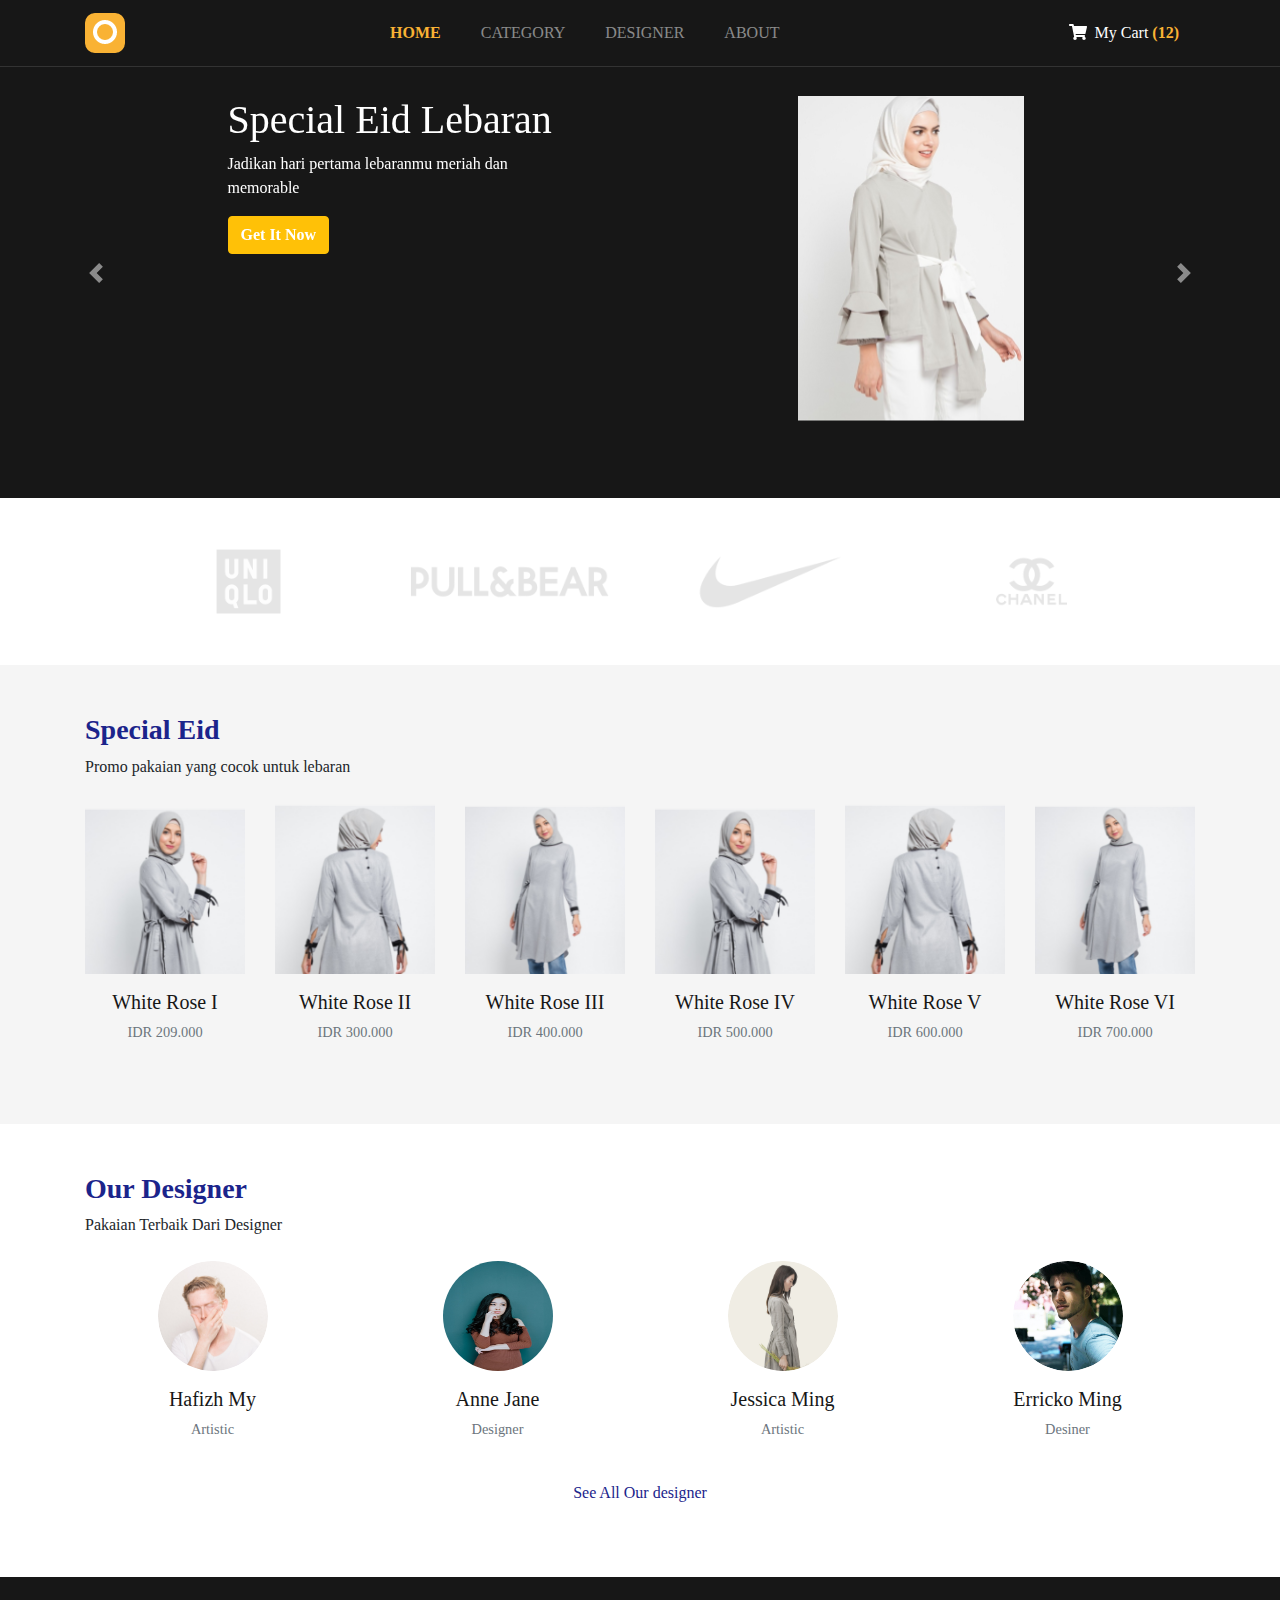
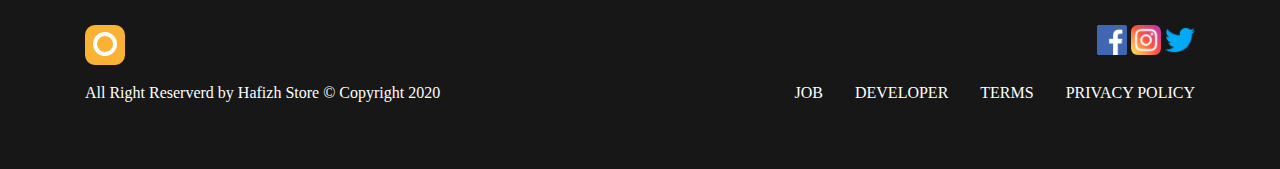
<file: index.html>
<!DOCTYPE html>
<html lang="en">

<head>
    <meta charset="UTF-8">
    <meta name="viewport" content="width=device-width, initial-scale=1.0">
    <meta http-equiv="X-UA-Compatible" content="ie=edge">

    <!-- CSS -->
    <link rel="stylesheet" href="css/bootstrap.css">
    <link rel="stylesheet" href="css/style.css">

    <!-- font awesome -->
    <link rel="stylesheet" href="fontawesome/js/all.min.js">
    <link rel="stylesheet" href="fontawesome/webfonts">

    <title>Hafizh Store</title>
</head>

<body>

    <!-- Navbar -->
    <nav class="navbar navbar-expand-sm navbar-dark fixed-top">
        <div class="container">
            <a class="navbar-brand" href="#">
                <img src="img/logo small.png">
            </a>
            <button class="navbar-toggler d-lg-none" type="button" data-toggle="collapse"
                data-target="#collapsibleNavId" aria-controls="collapsibleNavId" aria-expanded="false"
                aria-label="Toggle navigation">
                <span class="navbar-toggler-icon"></span>
            </button>
            <div class="collapse navbar-collapse" id="collapsibleNavId">
                <ul class="navbar-nav mr-auto mt-2 mt-lg-0 text-uppercase mx-auto">
                    <li class="nav-item active">
                        <a class="nav-link" href="index.html">Home</a>
                    </li>
                    <li class="nav-item">
                        <a class="nav-link" href="#">Category</a>
                    </li>
                    <li class="nav-item">
                        <a class="nav-link" href="#">Designer</a>
                    </li>
                    <li class="nav-item">
                        <a class="nav-link" href="#">About</a>
                    </li>
                </ul>
                <!-- Shopping cart -->
                <a href="" class="nav-link text-white"><i class="fas fa-shopping-cart mr-2"></i>My Cart
                    <span>(12)</span></a>
            </div>
        </div>
    </nav>
    <!-- akhir navbar -->


    <!-- carousel -->
    <div id="carouselId" class="carousel slide mt-5" data-ride="carousel">
        <div class="carousel-inner" role="listbox">
            <div class="container">
                <div class="carousel-item active">

                    <div class="row pt-5 justify-content-center">
                        <div class="col-9 col-sm-4 col-md-4 col-lg-4 offset-1">
                            <h1>Special Eid Lebaran</h1>
                            <p>Jadikan hari pertama lebaranmu
                                meriah dan memorable</p>
                            <a href="" class="btn btn-warning button">Get It Now</a>
                        </div>
                        <div class="col-3 col-sm-6 col-md-4 col-lg-4 d-none d-sm-block offset-2">
                            <img src="img/slider/SAVE_20200417_111113.png" alt="">
                        </div>
                    </div>

                </div>
                <div class="carousel-item">

                    <div class="row pt-5 justify-content-center">
                        <div class="col-9 col-sm-4 col-md-4 col-lg-4 offset-1">
                            <h1>Special Eid Lebaran</h1>
                            <p>Jadikan hari pertama lebaranmu
                                meriah dan memorable</p>
                            <a href="" class="btn btn-warning button">Get It Now</a>
                        </div>
                        <div class="col-3 col-sm-6 col-md-4 col-lg-4 d-none d-sm-block offset-2">
                            <img src="img/slider/d2.jpeg" alt="">
                        </div>
                    </div>

                </div>
                <div class="carousel-item">

                    <div class="row pt-5 justify-content-center">
                        <div class="col-9 col-sm-4 col-md-4 col-lg-4 offset-1">
                            <h1>Special Eid Lebaran</h1>
                            <p>Jadikan hari pertama lebaranmu
                                meriah dan memorable</p>
                            <a href="" class="btn btn-warning button">Get It Now</a>
                        </div>
                        <div class="col-3 col-sm-6 col-md-4 col-lg-4 d-none d-sm-block offset-2">
                            <img src="img/slider/p4.jpg" alt="">
                        </div>
                    </div>
                </div>

            </div>
        </div>
        <a class="carousel-control-prev" href="#carouselId" role="button" data-slide="prev">
            <span class="carousel-control-prev-icon" aria-hidden="true"></span>
            <span class="sr-only">Previous</span>
        </a>
        <a class="carousel-control-next" href="#carouselId" role="button" data-slide="next">
            <span class="carousel-control-next-icon" aria-hidden="true"></span>
            <span class="sr-only">Next</span>
        </a>
    </div>
    <!-- akhir carousel -->


    <!-- brands -->
    <section id="brands">
        <div class="container">
            <div class="row p-5">
                <div class="col-md-3 col-sm-12">
                    <img src="img/brands/uniqlo.png" alt="" class="img-fluid">
                </div>
                <div class="col-md-3 col-sm-12">
                    <img src="img/brands/pnb.png" alt="" class="img-fluid">
                </div>
                <div class="col-md-3 col-sm-12">
                    <img src="img/brands/nike.png" alt="" class="img-fluid">
                </div>
                <div class="col-md-3 col-sm-12">
                    <img src="img/brands/cc.png" alt="" class="img-fluid">
                </div>
            </div>
        </div>
    </section>
    <!-- akhir brands -->


    <!-- features -->
    <section id="features" class="p-5">
        <div class="container">
            <div class="row mb-2">
                <div class="col-md-12">
                    <h3>Special Eid</h3>
                    <p id="subtitle">Promo pakaian yang cocok untuk lebaran</p>
                </div>
            </div>

            <div class="row">
                <div class="col-6 col-md-4 col-lg-2">
                    <figure class="figure">
                        <div class="figure-img d-flex justify-content-center align-item-center">
                            <img src="img/features/p.png" class="figure-img img-fluid" alt="">
                            <a href="single-product.html" class="d-flex justify-content-center align-items-center">
                                <img src="img/icon tambah.png" alt="">
                            </a>
                        </div>
                        <figcaption class="figure-caption text-xs-right text-center">
                            <h5>White Rose I</h5>
                            <p>IDR 209.000</p>
                        </figcaption>
                    </figure>
                </div>
                <div class="col-6 col-md-4 col-lg-2">
                    <figure class="figure">
                        <div class="figure-img">
                            <img src="img/features/p3.png" class="figure-img img-fluid" alt="">
                            <a href="single-product.html" class="d-flex justify-content-center align-items-center">
                                <img src="img/icon tambah.png" alt="">
                            </a>
                        </div>
                        <figcaption class="figure-caption text-xs-right text-center">
                            <h5>White Rose II</h5>
                            <p>IDR 300.000</p>
                        </figcaption>
                    </figure>
                </div>
                <div class="col-6 col-md-4 col-lg-2">
                    <figure class="figure">
                        <div class="figure-img">
                            <img src="img/features/p4.png" class="figure-img img-fluid" alt="">
                            <a href="single-product.html" class="d-flex justify-content-center align-items-center">
                                <img src="img/icon tambah.png" alt="">
                            </a>
                        </div>
                        <figcaption class="figure-caption text-xs-right text-center">
                            <h5>White Rose III</h5>
                            <p>IDR 400.000</p>
                        </figcaption>
                    </figure>
                </div>
                <div class="col-6 col-md-4 col-lg-2">
                    <figure class="figure">
                        <div class="figure-img">
                            <img src="img/features/p.png" class="figure-img img-fluid" alt="">
                            <a href="single-product.html" class="d-flex justify-content-center align-items-center">
                                <img src="img/icon tambah.png" alt="">
                            </a>
                        </div>
                        <figcaption class="figure-caption text-xs-right text-center">
                            <h5>White Rose IV</h5>
                            <p>IDR 500.000</p>
                        </figcaption>
                    </figure>
                </div>
                <div class="col-6 col-md-4 col-lg-2">
                    <figure class="figure">
                        <div class="figure-img">
                            <img src="img/features/p3.png" class="figure-img img-fluid" alt="">
                            <a href="single-product.html" class="d-flex justify-content-center align-items-center">
                                <img src="img/icon tambah.png" alt="">
                            </a>
                        </div>
                        <figcaption class="figure-caption text-xs-right text-center">
                            <h5>White Rose V</h5>
                            <p>IDR 600.000</p>
                        </figcaption>
                    </figure>
                </div>
                <div class="col-6 col-md-4 col-lg-2">
                    <figure class="figure">
                        <div class="figure-img">
                            <img src="img/features/p4.png" class="figure-img img-fluid" alt="">
                            <a href="single-product.html" class="d-flex justify-content-center align-items-center">
                                <img src="img/icon tambah.png" alt="">
                            </a>
                        </div>
                        <figcaption class="figure-caption text-xs-right text-center">
                            <h5>White Rose VI</h5>
                            <p>IDR 700.000</p>
                        </figcaption>
                    </figure>
                </div>
            </div>
        </div>
    </section>
    <!-- akhir features -->


    <!-- Designer -->
    <section id="designer" class="p-5">
        <div class="container">
            <div class="row mb-2">
                <div class="col-md-12">
                    <h3>Our Designer</h3>
                    <p>Pakaian Terbaik Dari Designer</p>
                </div>
            </div>

            <div class="row">
                <div class="col-12 col-sm-12 col-md-6 col-lg-3 text-center">
                    <figure class="figure">
                        <div class="figure-img">
                            <img src="img/designers/d4.png" class="figure-img img-fluid rounded-circle" alt="">
                        </div>
                        <figcaption class="figure-caption text-xs-right text-center">
                            <h5>Hafizh My</h5>
                            <p id="profesi">Artistic</p>
                        </figcaption>
                    </figure>
                </div>
                <div class="col-12 col-sm-12 col-md-6 col-lg-3 text-center">
                    <figure class="figure">
                        <div class="figure-img">
                            <img src="img/designers/d3.jpeg" class="figure-img img-fluid rounded-circle" alt="">
                        </div>
                        <figcaption class="figure-caption text-xs-right text-center">
                            <h5>Anne Jane</h5>
                            <p id="profesi">Designer</p>
                        </figcaption>
                    </figure>
                </div>
                <div class="col-12 col-sm-12 col-md-6 col-lg-3 text-center">
                    <figure class="figure">
                        <div class="figure-img">
                            <img src="img/designers/d2.png" class="figure-img img-fluid rounded-circle" alt="">
                        </div>
                        <figcaption class="figure-caption text-xs-right text-center">
                            <h5>Jessica Ming</h5>
                            <p id="profesi">Artistic</p>
                        </figcaption>
                    </figure>
                </div>
                <div class="col-12 col-sm-12 col-md-6 col-lg-3 text-center">
                    <figure class="figure">
                        <div class="figure-img">
                            <img src="img/designers/ana-maria-nichita-BI91NrppE38-unsplash.png"
                                class="figure-img img-fluid rounded-circle" alt="">
                        </div>
                        <figcaption class="figure-caption text-xs-right text-center">
                            <h5>Erricko Ming</h5>
                            <p id="profesi">Desiner</p>
                        </figcaption>
                    </figure>
                </div>
            </div>

            <div class="row text-center mt-2">
                <div class="col-md-12">
                    <a href="" style="color:#1B248B;">See All Our designer</a>
                </div>
            </div>
        </div>
    </section>
    <!-- akhir designer -->


    <!-- footer -->
    <footer class="p-5 mt-4">
        <div class="container">
            <div class="row justify-content-between">
                <div class="col-1">
                    <a href="">
                        <img src="img/logo small.png">
                    </a>
                </div>
                <div class="col-4 text-right">
                    <a href="">
                        <img src="img/social media/002-facebook.png" class="img-fluid ">
                    </a>
                    <a href="">
                        <img src="img/social media/001-instagram.png" class="img-fluid ">
                    </a>
                    <a href="">
                        <img src="img/social media/003-twitter.png" class="img-fluid ">
                    </a>
                </div>
            </div>

            <div class="row justify-content-between">
                <div class="col-5">
                    <p class="mt-3">All Right Reserverd by Hafizh Store &copy; Copyright 2020</p>
                </div>
                <div class="col-6 text-right text-uppercase">
                    <nav class="nav justify-content-end mt-2">
                        <a class="nav-link active" href="#">Job</a>
                        <a class="nav-link" href="#">Developer</a>
                        <a class="nav-link" href="#">terms</a>
                        <a class="nav-link pr-0" href="#">privacy policy</a>
                    </nav>
                </div>
            </div>
        </div>
    </footer>
    <!-- akhir footer -->

    <script src="js/jquery-3.4.1.min.js"></script>
    <script src="https://cdnjs.cloudflare.com/ajax/libs/popper.js/1.14.3/umd/popper.min.js"
        integrity="sha384-ZMP7rVo3mIykV+2+9J3UJ46jBk0WLaUAdn689aCwoqbBJiSnjAK/l8WvCWPIPm49" crossorigin="anonymous">
    </script>
    <script src="js/bootstrap.js"></script>
    <script src="fontawesome/js/all.min.js"></script>
</body>

</html>
</file>
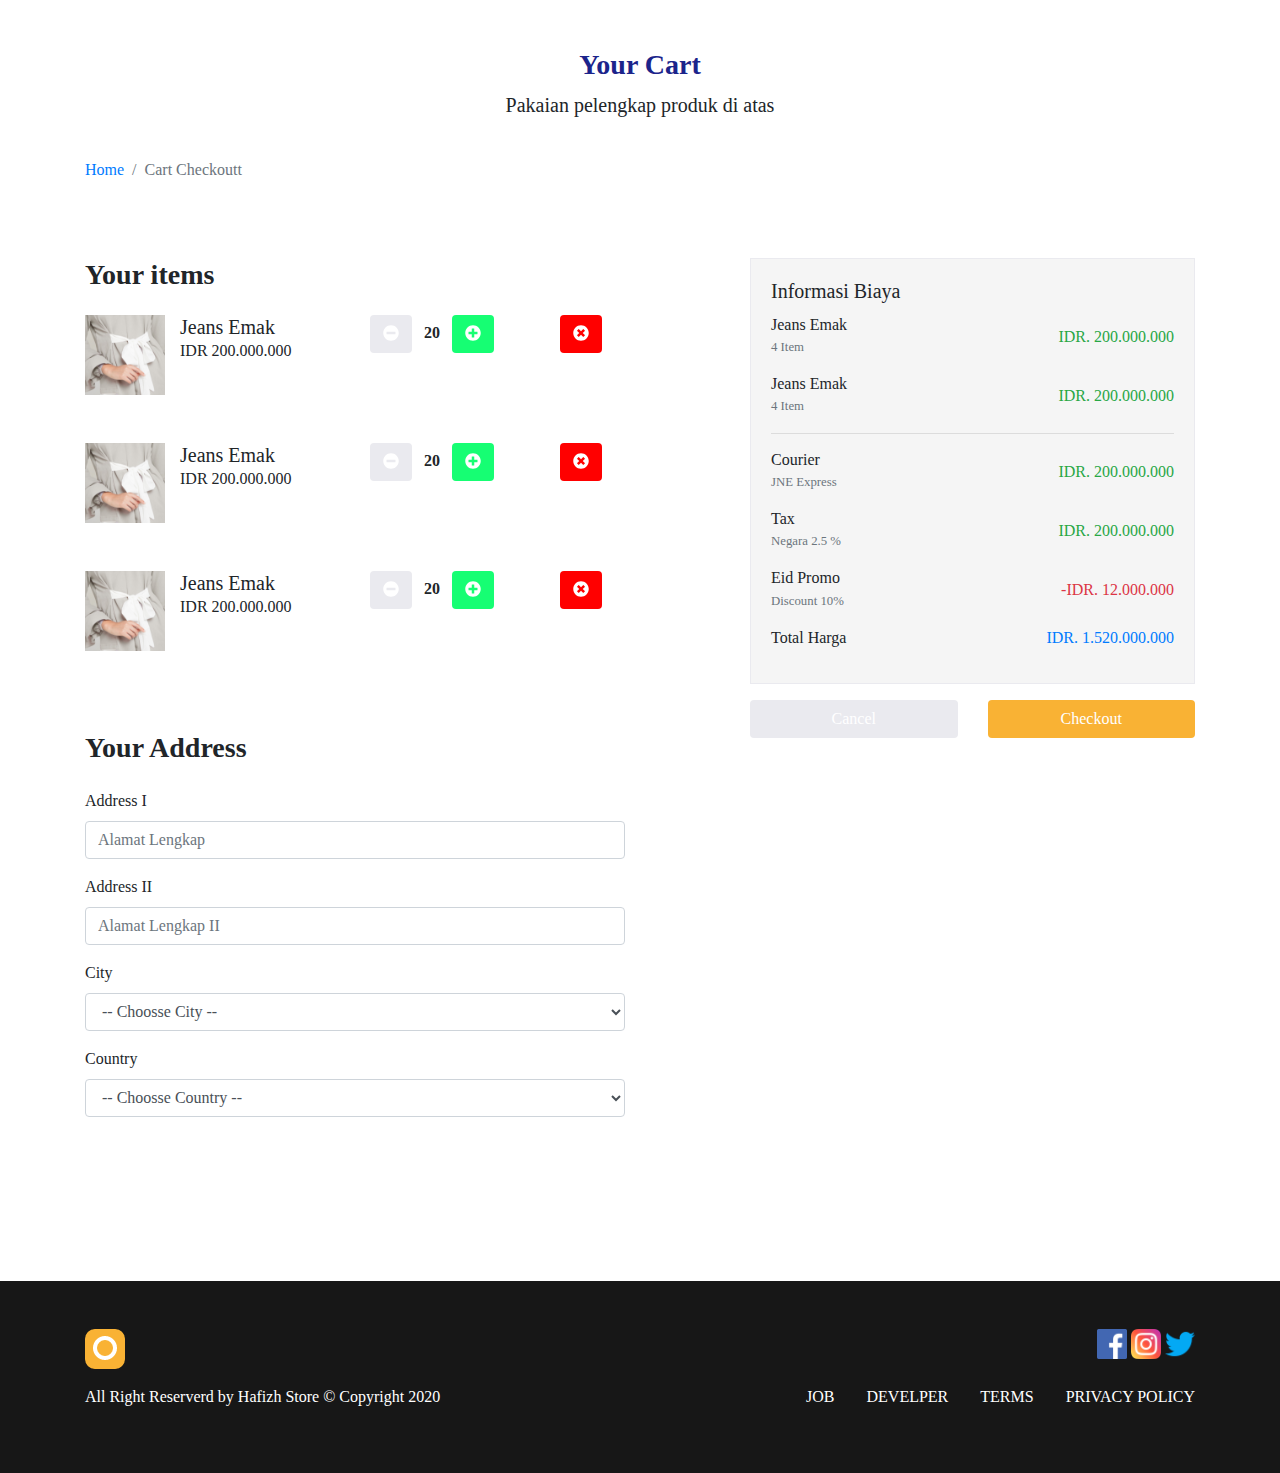
<file: cart-page.html>
<!DOCTYPE html>
<html lang="en">

<head>
    <meta charset="UTF-8">
    <meta name="viewport" content="width=device-width, initial-scale=1.0">
    <meta http-equiv="X-UA-Compatible" content="ie=edge">

    <!-- CSS -->
    <link rel="stylesheet" href="css/bootstrap.css">
    <link rel="stylesheet" href="css/style.css">

    <!-- font awesome -->
    <link rel="stylesheet" href="fontawesome/js/all.min.js">
    <link rel="stylesheet" href="fontawesome/webfonts">

    <title>Hafizh Store</title>
</head>

<body>


    <div class="container mt-5 text-center title-product">
        <div class="row">
            <div class="col-md-12">
                <h2>Your Cart</h2>
                <p>Pakaian pelengkap produk di atas</p>
            </div>
        </div>
    </div>

    <div class="container">
        <nav>
            <ol class="breadcrumb cart-page bg-transparent pl-0">
                <li class="breadcrumb-item"><a href="#">Home</a></li>
                <li class="breadcrumb-item active">Cart Checkoutt</li>
            </ol>
        </nav>
    </div>


    <!-- item Product -->
    <section id="item-product" class="p-5">
        <div class="container">
            <div class="row d-flex justify-content-between">
                <div class="col-lg-6">
                    <h3>Your items</h3>
                    <div class="row mb-5 mt-4">
                        <div class="col-2">
                            <img src="img/product/jeans.png" alt="">
                        </div>
                        <div class="col-4">
                            <h5 class="m-0">Jeans Emak</h5>
                            <p class="m-0">IDR 200.000.000</p>
                        </div>
                        <div class="col-4">
                            <button type="button" class="btn" style="background-color: #EAEAEF; color: white;">
                                <i class="fa fa-minus-circle"></i>
                            </button>
                            <span class="mx-2">20</span>
                            <button type="button" class="btn" style="background-color: #16FE73; color: white;">
                                <i class="fa fa-plus-circle"></i>
                            </button>
                        </div>
                        <div class="col-2">
                            <button type="button" class="btn" style="background-color: #FF0000; color: white;">
                                <i class="fa fa-times-circle"></i>
                            </button>
                        </div>
                    </div>
                    <div class="row mb-5">
                        <div class="col-2">
                            <img src="img/product/jeans.png" alt="">
                        </div>
                        <div class="col-4">
                            <h5 class="m-0">Jeans Emak</h5>
                            <p class="m-0">IDR 200.000.000</p>
                        </div>
                        <div class="col-4">
                            <button type="button" class="btn" style="background-color: #EAEAEF; color: white;">
                                <i class="fa fa-minus-circle"></i>
                            </button>
                            <span class="mx-2">20</span>
                            <button type="button" class="btn" style="background-color: #16FE73; color: white;">
                                <i class="fa fa-plus-circle"></i>
                            </button>
                        </div>
                        <div class="col-2">
                            <button type="button" class="btn" style="background-color: #FF0000; color: white;">
                                <i class="fa fa-times-circle"></i>
                            </button>
                        </div>
                    </div>
                    <div class="row mb-2">
                        <div class="col-2">
                            <img src="img/product/jeans.png" alt="">
                        </div>
                        <div class="col-4">
                            <h5 class="m-0">Jeans Emak</h5>
                            <p class="m-0">IDR 200.000.000</p>
                        </div>
                        <div class="col-4">
                            <button type="button" class="btn" style="background-color: #EAEAEF; color: white;">
                                <i class="fa fa-minus-circle"></i>
                            </button>
                            <span class="mx-2">20</span>
                            <button type="button" class="btn" style="background-color: #16FE73; color: white;">
                                <i class="fa fa-plus-circle"></i>
                            </button>
                        </div>
                        <div class="col-2">
                            <button type="button" class="btn" style="background-color: #FF0000; color: white;">
                                <i class="fa fa-times-circle"></i>
                            </button>
                        </div>
                    </div>
                    <h3 class="form">Your Address</h3>
                    <form action="" class="mt-4">
                        <div class="form-group">
                            <label for="address">Address I</label>
                            <input type="text" name="address" id="address" class="form-control"
                                placeholder="Alamat Lengkap">
                        </div>
                        <div class="form-group">
                            <label for="address2">Address II</label>
                            <input type="text" name="address2" id="address2" class="form-control"
                                placeholder="Alamat Lengkap II">
                        </div>
                        <div class="form-group">
                            <label for="city">City</label>
                            <select name="city" id="city" class="form-control">
                                <option value="" disabled selected>-- Choosse City --</option>
                                <option value="">Jakarta</option>
                                <option value="">Bogor</option>
                                <option value="">Depok</option>
                                <option value="">Tangerang</option>
                                <option value="">Bekasi</option>
                            </select>
                        </div>
                        <div class="form-group">
                            <label for="Country">Country</label>
                            <select name="Country" id="Country" class="form-control">
                                <option value="" disabled selected>-- Choosse Country --</option>
                                <option value="">Indonesia</option>
                                <option value="">Malaysia</option>
                                <option value="">Singapura</option>
                                <option value="">Jepang</option>
                                <option value="">Cina</option>
                            </select>
                        </div>
                    </form>
                </div>
                <div class="col-lg-5">
                    <div class="card rounded-0">
                        <div class="card-body">
                            <h5 class="card-title">Informasi Biaya</h5>
                            <div class="row mb-3">
                                <div class="col">
                                    <h6 class="m-0">Jeans Emak</h6>
                                    <small class="text-muted">4 Item</small>
                                </div>
                                <div class="col d-flex justify-content-end">
                                    <h6 class="m-0 align-self-center text-success">IDR. 200.000.000</h6>
                                </div>
                            </div>
                            <div class="row mb-3">
                                <div class="col">
                                    <h6 class="m-0">Jeans Emak</h6>
                                    <small class="text-muted">4 Item</small>
                                </div>
                                <div class="col d-flex justify-content-end">
                                    <h6 class="m-0 align-self-center text-success">IDR. 200.000.000</h6>
                                </div>
                            </div>
                            <hr>
                            <div class="row mb-3">
                                <div class="col">
                                    <h6 class="m-0">Courier</h6>
                                    <small class="text-muted">JNE Express</small>
                                </div>
                                <div class="col d-flex justify-content-end">
                                    <h6 class="m-0 align-self-center text-success">IDR. 200.000.000</h6>
                                </div>
                            </div>
                            <div class="row mb-3">
                                <div class="col">
                                    <h6 class="m-0">Tax</h6>
                                    <small class="text-muted">Negara 2.5 %</small>
                                </div>
                                <div class="col d-flex justify-content-end">
                                    <h6 class="m-0 align-self-center text-success">IDR. 200.000.000</h6>
                                </div>
                            </div>
                            <div class="row mb-3">
                                <div class="col">
                                    <h6 class="m-0">Eid Promo</h6>
                                    <small class="text-muted">Discount 10%</small>
                                </div>
                                <div class="col d-flex justify-content-end">
                                    <h6 class="m-0 align-self-center text-danger">-IDR. 12.000.000</h6>
                                </div>
                            </div>
                            <div class="row mb-3">
                                <div class="col">
                                    <h6 class="m-0">Total Harga</h6>
                                </div>
                                <div class="col d-flex justify-content-end">
                                    <h6 class="m-0 align-self-center text-primary">IDR. 1.520.000.000</h6>
                                </div>
                            </div>
                        </div>
                    </div>
                    <div class="row mt-3">
                        <div class="col">
                            <a href="single-product.html" class="btn btn-block"
                                style="background-color: #EAEAEF; color: white;">Cancel</a>
                        </div>
                        <div class="col">
                            <button type="button" class="btn btn-block" style="background-color: #F9B234; color: white;"
                                data-toggle="modal" data-target="#modelId">Checkout</button>
                        </div>
                    </div>
                </div>
            </div>
        </div>
    </section>

    <!-- akhir item product -->

    <!-- Modal -->
    <div class="modal fade" id="modelId" tabindex="-1" role="dialog" aria-labelledby="modelTitleId" aria-hidden="true">
        <div class="modal-dialog" role="document">
            <div class="modal-content">
                <div class="modal-body text-center mt-5">
                    <div class="container-fluid">
                        <img src="img/product/Component 11 – 2.png" alt="">
                        <h5 class="mt-4">Checkout Berhasil</h5>
                        <p class="text-muted">Anda akan Mendapatkan Barang
                            Dalam Beberapa Hari</p>
                    </div>
                </div>
                <div class="modal-footer mx-auto">
                    <button type="button" class="btn text-white" style="background-color: #1B248B;"
                        data-dismiss="modal">Home</button>
                </div>
            </div>
        </div>
    </div>

    <script>
        $('#exampleModal').on('show.bs.modal', event => {
            var button = $(event.relatedTarget);
            var modal = $(this);
            // Use above variables to manipulate the DOM

        });
    </script>





    <!-- footer -->
    <footer class="p-5 mt-4">
        <div class="container">
            <div class="row justify-content-between">
                <div class="col-1">
                    <a href="">
                        <img src="img/logo small.png">
                    </a>
                </div>
                <div class="col-4 text-right">
                    <a href="">
                        <img src="img/social media/002-facebook.png" class="img-fluid ">
                    </a>
                    <a href="">
                        <img src="img/social media/001-instagram.png" class="img-fluid ">
                    </a>
                    <a href="">
                        <img src="img/social media/003-twitter.png" class="img-fluid ">
                    </a>
                </div>
            </div>

            <div class="row justify-content-between">
                <div class="col-5">
                    <p class="mt-3">All Right Reserverd by Hafizh Store &copy; Copyright 2020</p>
                </div>
                <div class="col-6 text-right text-uppercase">
                    <nav class="nav justify-content-end mt-2">
                        <a class="nav-link active" href="#">Job</a>
                        <a class="nav-link" href="#">Develper</a>
                        <a class="nav-link" href="#">terms</a>
                        <a class="nav-link pr-0" href="#">privacy policy</a>
                    </nav>
                </div>
            </div>
        </div>
    </footer>
    <!-- akhir footer -->

    <script src="js/jquery-3.4.1.min.js"></script>
    <script src="fontawesome/js/all.min.js"></script>
    <script src="js/bootstrap.js"></script>
    <script src="js/script.js"></script>
</body>

</html>
</file>
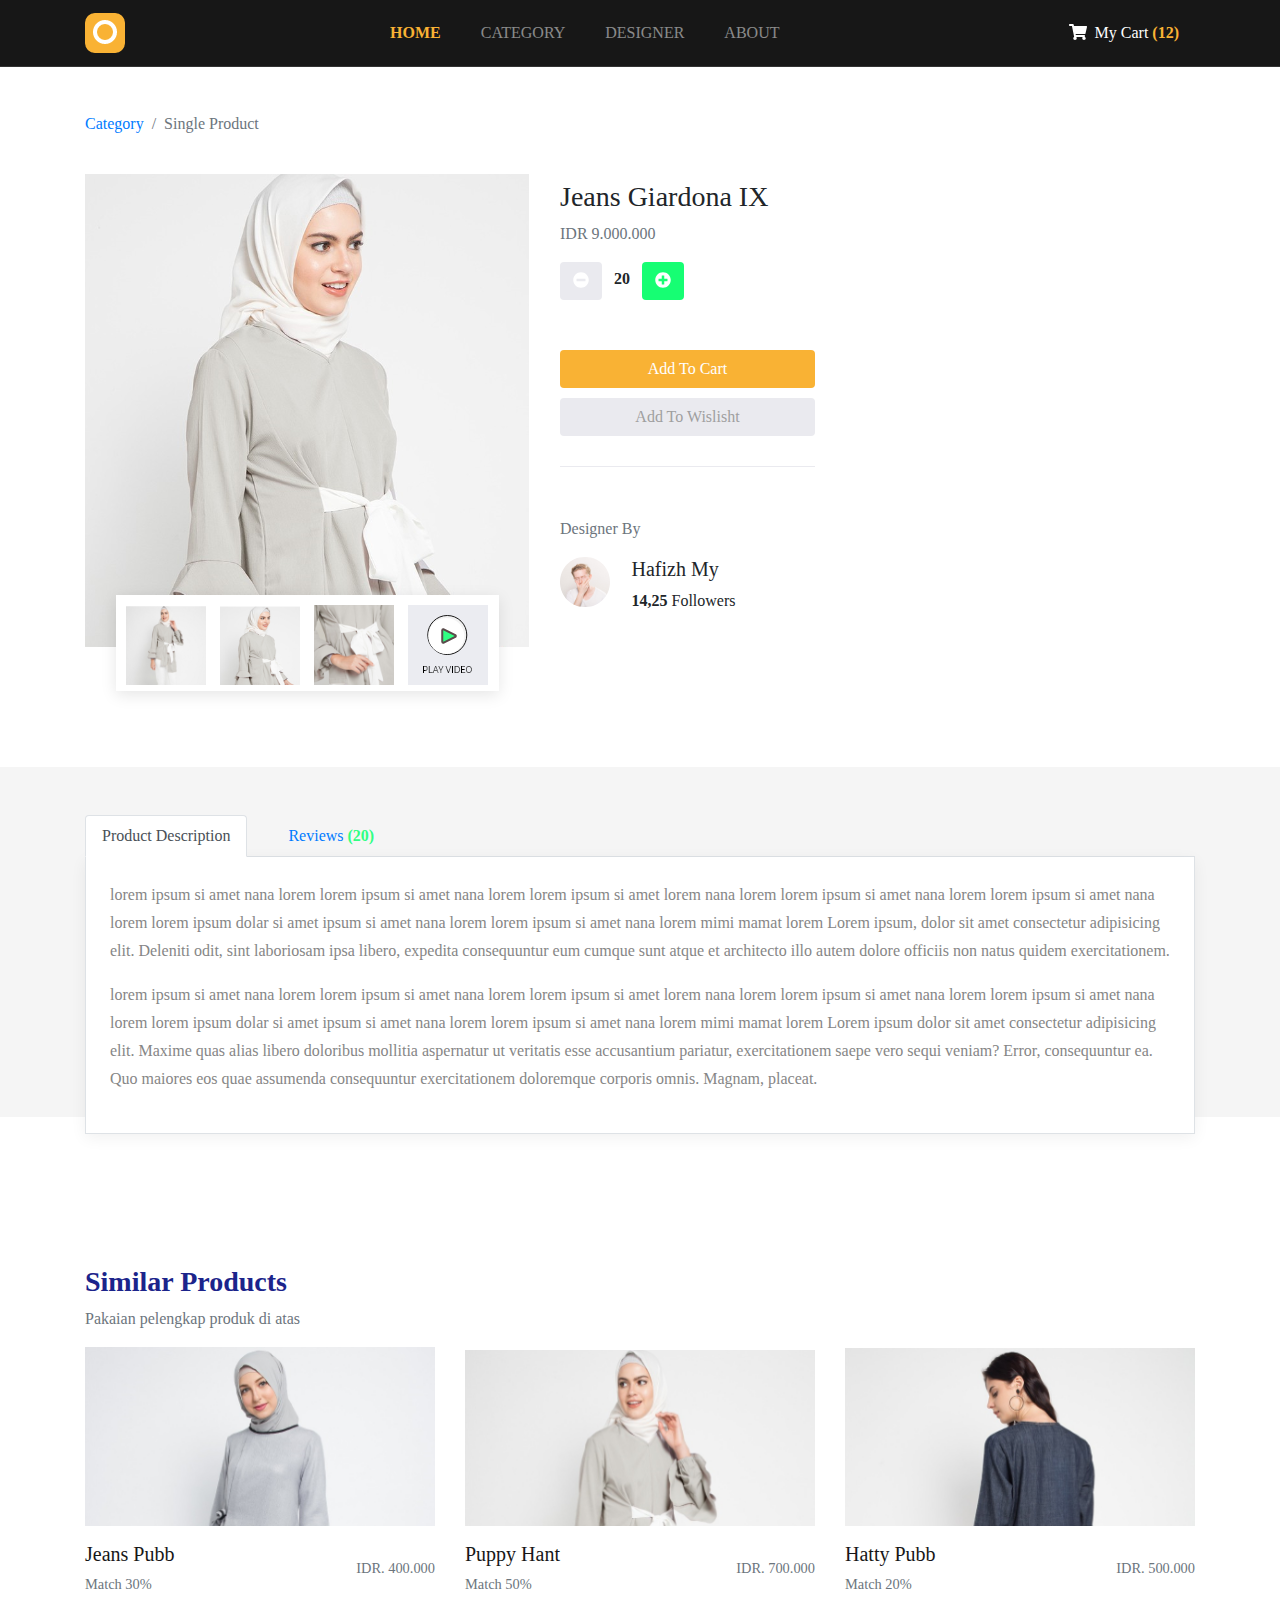
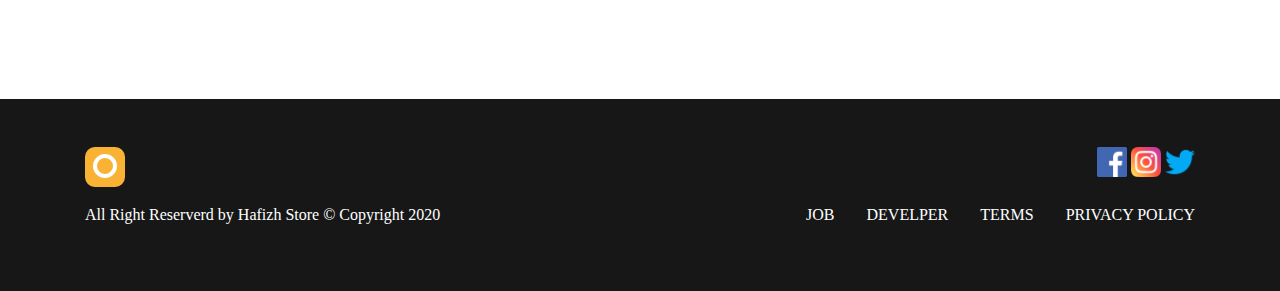
<file: single-product.html>
<!DOCTYPE html>
<html lang="en">

<head>
    <meta charset="UTF-8">
    <meta name="viewport" content="width=device-width, initial-scale=1.0">
    <meta http-equiv="X-UA-Compatible" content="ie=edge">

    <!-- CSS -->
    <link rel="stylesheet" href="css/bootstrap.css">
    <link rel="stylesheet" href="css/style.css">

    <!-- font awesome -->
    <link rel="stylesheet" href="fontawesome/js/all.min.js">
    <link rel="stylesheet" href="fontawesome/webfonts">

    <title>Hafizh Store</title>
</head>

<body>

    <!-- Navbar -->
    <nav class="navbar navbar-expand-sm navbar-dark fixed-top">
        <div class="container">
            <a class="navbar-brand" href="#">
                <img src="img/logo small.png">
            </a>
            <button class="navbar-toggler d-lg-none" type="button" data-toggle="collapse"
                data-target="#collapsibleNavId" aria-controls="collapsibleNavId" aria-expanded="false"
                aria-label="Toggle navigation">
                <span class="navbar-toggler-icon"></span>
            </button>
            <div class="collapse navbar-collapse" id="collapsibleNavId">
                <ul class="navbar-nav mr-auto mt-2 mt-lg-0 text-uppercase mx-auto">
                    <li class="nav-item active">
                        <a class="nav-link" href="#">Home</a>
                    </li>
                    <li class="nav-item">
                        <a class="nav-link" href="#">Category</a>
                    </li>
                    <li class="nav-item">
                        <a class="nav-link" href="#">Designer</a>
                    </li>
                    <li class="nav-item">
                        <a class="nav-link" href="#">About</a>
                    </li>
                </ul>
                <!-- Shopping cart -->
                <a href="" class="nav-link text-white"><i class="fas fa-shopping-cart mr-2"></i>My Cart
                    <span>(12)</span></a>
            </div>
        </div>
    </nav>
    <!-- akhir navbar -->


    <!-- breadcrumb -->
    <div class="container">
        <nav>
            <ol class="breadcrumb bg-transparent pl-0">
                <li class="breadcrumb-item"><a href="#">Category</a></li>
                <li class="breadcrumb-item active">Single Product</li>
            </ol>
        </nav>
    </div>
    <!-- akhir breadcrumb -->


    <!-- single product -->
    <section id="singleProduct">
        <div class="container">
            <div class="row">
                <div class="col-5">
                    <figure class="figure">
                        <img src="img/product/p.png" class="figure-img img-fluid">
                        <figcaption
                            class="figure-caption product-thumbnail-container text-xs-right d-flex justify-content-between">
                            <a href="">
                                <img src="img/product/p2.png" alt="">
                            </a>
                            <a href="">
                                <img src="img/product/p.png" alt="">
                            </a>
                            <a href="">
                                <img src="img/product/p3.png" alt="">
                            </a>
                            <a href="">
                                <img src="img/product/icon play.png" alt="">
                            </a>
                        </figcaption>
                    </figure>
                </div>
                <div class="col-3 mt-3">
                    <h3>Jeans Giardona IX</h3>
                    <p class="text-muted">IDR 9.000.000</p>
                    <button type="button" class="btn" style="background-color: #EAEAEF; color: white;">
                        <i class="fa fa-minus-circle"></i>
                    </button>
                    <span class="mx-2">20</span>
                    <button type="button" class="btn" style="background-color: #16FE73; color: white;">
                        <i class="fa fa-plus-circle"></i>
                    </button>

                    <div class="btn-product">
                        <a href="cart-page.html" class="btn" style="background-color: #F9B234; color: white;">Add To
                            Cart</a>
                        <a href="" class="btn" style="background-color: #EAEAEF; color: #9F9F9F;">Add To Wislisht</a>
                    </div>

                    <p class="text-muted">Designer By</p>
                    <div class="row">
                        <div class="col-2">
                            <img src="img/product/d4.png" alt="">
                        </div>
                        <div class="col ml-4">
                            <h5>Hafizh My</h5>
                            <p><span>14,25</span> Followers</p>
                        </div>
                    </div>
                </div>
            </div>
        </div>
    </section>
    <!-- akhir single product -->


    <!-- Product Description -->
    <section id="description" class="p-5">
        <div class="container">
            <div class="row">
                <div class="col">
                    <ul class="nav nav-tabs" id="myTab" role="tablist">
                        <li class="nav-item">
                            <a class="nav-link active" id="home-tab" data-toggle="tab" href="#home" role="tab"
                                aria-controls="home" aria-selected="true">Product Description</a>
                        </li>
                        <li class="nav-item">
                            <a class="nav-link" id="profile-tab" data-toggle="tab" href="#profile" role="tab"
                                aria-controls="profile" aria-selected="false">Reviews <span>(20)</span></a>
                        </li>
                    </ul>
                    <div class="tab-content p-4" id="myTabContent">
                        <div class="tab-pane fade show active" id="home" role="tabpanel" aria-labelledby="home-tab">
                            <p>lorem ipsum si amet nana lorem lorem ipsum si amet nana lorem lorem ipsum si amet lorem
                                nana lorem lorem ipsum si amet nana lorem lorem ipsum si amet nana lorem lorem
                                ipsum dolar si amet ipsum si amet nana lorem lorem ipsum si amet
                                nana lorem mimi mamat lorem Lorem ipsum, dolor sit amet consectetur adipisicing elit.
                                Deleniti odit, sint laboriosam ipsa libero, expedita consequuntur eum cumque sunt atque
                                et architecto illo autem dolore officiis non natus quidem exercitationem.</p>
                            <p>lorem ipsum si amet nana lorem lorem ipsum si amet nana lorem lorem ipsum si amet lorem
                                nana lorem lorem ipsum si amet nana lorem lorem ipsum si amet nana lorem lorem
                                ipsum dolar si amet ipsum si amet nana lorem lorem ipsum si amet
                                nana lorem mimi mamat lorem Lorem ipsum dolor sit amet consectetur adipisicing elit.
                                Maxime quas alias libero doloribus mollitia aspernatur ut veritatis esse accusantium
                                pariatur, exercitationem saepe vero sequi veniam? Error, consequuntur ea. Quo maiores
                                eos quae assumenda consequuntur exercitationem doloremque corporis omnis. Magnam,
                                placeat.</p>
                        </div>
                        <div class="tab-pane fade" id="profile" role="tabpanel" aria-labelledby="profile-tab">
                            <div class="row mt-2">
                                <div class="col-1">
                                    <img src="img/product/brooke-cagle-e8KDU6J-Q4E-unsplash.png" alt="">
                                </div>
                                <div class="col-6">
                                    <h5>Joe Mechanic</h5>
                                    <p>Produknya bagus dan barangnya cocok untuk kulit</p>
                                </div>
                            </div>
                            <div class="row mt-2">
                                <div class="col-1">
                                    <img src="img/product/mihai-stefan-0_G9UHXy39c-unsplash.png" alt="">
                                </div>
                                <div class="col-6">
                                    <h5>Kurawa Sitanggang</h5>
                                    <p>Cocok buat istri tercinta</p>
                                </div>
                            </div>
                            <div class="row mt-2">
                                <div class="col-1">
                                    <img src="img/product/karol-stefanski-rpMRy2L68ds-unsplash.png" alt="">
                                </div>
                                <div class="col-6">
                                    <h5>Jimmy Jeminy</h5>
                                    <p>Istri saya meyukainya saya beli satu lagi</p>
                                </div>
                            </div>
                            <div class="row mt-2">
                                <div class="col-1">
                                    <img src="img/product/faruq-al-aqib-ok0vUnpFb7U-unsplash.png" alt="">
                                </div>
                                <div class="col-6">
                                    <h5>Gledissa Marissa</h5>
                                    <p>Produk yang sangat bagus dari designer favorit saya</p>
                                </div>
                            </div>
                        </div>
                    </div>
                </div>
            </div>
        </div>
    </section>
    <!-- akhir product -->


    <section id="similar-product" class="p-5">
        <div class="container">
            <div class="row">
                <div class="col-md-12">
                    <h3>Similar Products</h3>
                    <p class="text-muted">Pakaian pelengkap produk di atas</p>
                </div>
            </div>

            <div class="row">
                <div class="col">
                    <figure class="figure">
                        <div class="figure-img">
                            <img src="img/product/p4.png" class="figure-img img-fluid" alt="">
                            <a href="" class="d-flex justify-content-center align-items-center">
                                <img src="img/icon tambah.png" alt="">
                            </a>
                        </div>
                        <figcaption class="figure-caption text-xs-right">
                            <div class="row">
                                <div class="col-6">
                                    <h5>Jeans Pubb</h5>
                                    <p>Match 30%</p>
                                </div>
                                <div class="col-6 d-flex align-items-center justify-content-end">
                                    <p>IDR. 400.000</p>
                                </div>
                            </div>
                        </figcaption>
                    </figure>
                </div>
                <div class="col">
                    <figure class="figure">
                        <div class="figure-img">
                            <img src="img/product/1.png" class="figure-img img-fluid" alt="">
                            <a href="" class="d-flex justify-content-center align-items-center">
                                <img src="img/icon tambah.png" alt="">
                            </a>
                        </div>
                        <figcaption class="figure-caption text-xs-right">
                            <div class="row">
                                <div class="col-6">
                                    <h5>Puppy Hant</h5>
                                    <p>Match 50%</p>
                                </div>
                                <div class="col-6 d-flex align-items-center justify-content-end">
                                    <p>IDR. 700.000</p>
                                </div>
                            </div>
                        </figcaption>
                    </figure>
                </div>
                <div class="col">
                    <figure class="figure">
                        <div class="figure-img">
                            <img src="img/product/2.png" class="figure-img img-fluid" alt="">
                            <a href="" class="d-flex justify-content-center align-items-center">
                                <img src="img/icon tambah.png" alt="">
                            </a>
                        </div>
                        <figcaption class="figure-caption text-xs-right">
                            <div class="row">
                                <div class="col-6">
                                    <h5>Hatty Pubb</h5>
                                    <p>Match 20%</p>
                                </div>
                                <div class="col-6 d-flex align-items-center justify-content-end">
                                    <p>IDR. 500.000</p>
                                </div>
                            </div>
                        </figcaption>
                    </figure>
                </div>
            </div>
        </div>
    </section>

    <!-- footer -->
    <footer class="p-5 mt-4">
        <div class="container">
            <div class="row justify-content-between">
                <div class="col-1">
                    <a href="">
                        <img src="img/logo small.png">
                    </a>
                </div>
                <div class="col-4 text-right">
                    <a href="">
                        <img src="img/social media/002-facebook.png" class="img-fluid ">
                    </a>
                    <a href="">
                        <img src="img/social media/001-instagram.png" class="img-fluid ">
                    </a>
                    <a href="">
                        <img src="img/social media/003-twitter.png" class="img-fluid ">
                    </a>
                </div>
            </div>

            <div class="row justify-content-between">
                <div class="col-5">
                    <p class="mt-3">All Right Reserverd by Hafizh Store &copy; Copyright 2020</p>
                </div>
                <div class="col-6 text-right text-uppercase">
                    <nav class="nav justify-content-end mt-2">
                        <a class="nav-link active" href="#">Job</a>
                        <a class="nav-link" href="#">Develper</a>
                        <a class="nav-link" href="#">terms</a>
                        <a class="nav-link pr-0" href="#">privacy policy</a>
                    </nav>
                </div>
            </div>
        </div>
    </footer>
    <!-- akhir footer -->

    <script src="js/jquery-3.4.1.min.js"></script>
    <script src="fontawesome/js/all.min.js"></script>
    <script src="js/bootstrap.js"></script>
    <script src="js/script.js"></script>
</body>

</html>
</file>
<file: css/style.css>
body {
    font-family: "Montserrat";
    box-sizing: border-box;
}

.navbar {
    border-bottom: 1px solid #333;
}

.navbar,
footer {
    background-color: #171717;
}

.nav-item {
    margin-right: 24px;
    font-weight: 200;
}

.nav-item.active a {
    color: #F9B234 !important;
    font-weight: 600;
}

.nav-link span {
    color: #F9B234;
    font-weight: 600;
}

.carousel {
    height: 450px;
    background-color: #171717;
    color: white;
}

.carousel img {
    width: 226px;
    height: 324.5px;
}

.carousel h1 {
    font-family: "Lora";
}

.button {
    font-weight: 600;
    color: white;
}

section#features {
    background-color: #F5F5F5;
}

section#features h3,
#designer h3 {
    font-family: "Lora";
    font-weight: 600;
    color: #1B248B;
}

section#features p#subtitle,
#designer p {
    font-weight: 200;
}

.figure h5 {
    color: #171717;
}

.figure-img {
    position: relative;
}

.figure-img a {
    position: absolute;
    top: 0;
    left: 0;
    right: 0;
    bottom: 8px;
    background-color: rgba(0, 0, 0, .7);
    opacity: 0;
    transition: .3s;
}

.figure-img a:hover {
    opacity: 1;
}

#designer p#profesi {
    font-weight: 400;
}

#designer img {
    width: 110px;
    height: 110px;
}


footer p,
footer a {
    color: white;
    font-weight: 200;
}

footer .nav-item.active a {
    color: #F9B234 !important;
}


/* breadcrumb */
.breadcrumb {
    margin-top: 100px;
}

/* single product */
#singleProduct a img {
    width: 80px;
    height: 80px;
}

#singleProduct .product-thumbnail-container {
    padding: 10px;
    width: 383px;
    height: 96px;
    background-color: white;
    box-shadow: 0 4px 15px rgba(0, 0, 0, .1);
    margin: auto;
    transform: translateY(-60px);
}

#singleProduct .product-thumbnail-container a:hover {
    border: 1px solid #30FF83;
    text-decoration: none;
    filter: drop-shadow(2px 2px 3px rgba(0, 0, 0, .1));
}

.btn-product {
    margin: 50px 0;
    padding-bottom: 20px;
    border-bottom: 1px solid #EAEAEF;
}

.btn-product .btn {
    display: block;
    margin: 10px 0;
}

#singleProduct span {
    font-weight: 600;
}

/* product descrition */
#description {
    background-color: #F5F5F5;
    height: 350px;
}

#description ul li a {
    font-weight: 400;
}

#description .tab-content {
    background-color: white;
    border: 1px solid #dee2e6;
    border-top: 0;
    box-shadow: 0 4px 15px rgba(0, 0, 0, 0.06);
}

#description .tab-content p {
    font-size: 16px;
    font-weight: 400;
    color: #868686;
    line-height: 28px;
}

#description .nav-link span {
    color: #30FF83;
}

/* similar products */
#similar-product {
    margin-top: 100px;
}

#similar-product h3 {
    font-family: "Lora";
    font-weight: 600;
    color: #1B248B;
}

/* pcart page */
.title-product h2 {
    font-size: 28px;
    font-weight: 600;
    color: #1B248B;
}

.title-product p {
    font-size: 20px;
}

.breadcrumb-cart-page {
    margin-top: 33px;
}

#item-product {
    margin-bottom: 100px;
}

#item-product h3 {
    font-weight: 600;
}

#item-product span {
    font-weight: 600;
}


#item-product .form {
    margin-top: 80px;
}

#item-product .card {
    background-color: #F5F5F5;
    border: 1px solid #EAEAEF;
}

.breadcrumb.cart-page {
    margin-top: 10px;
}

.modal h5 {
    font-size: 28px;
    font-weight: 600;
    font-family: "Lora";
    color: #1B248B;
}
</file>
